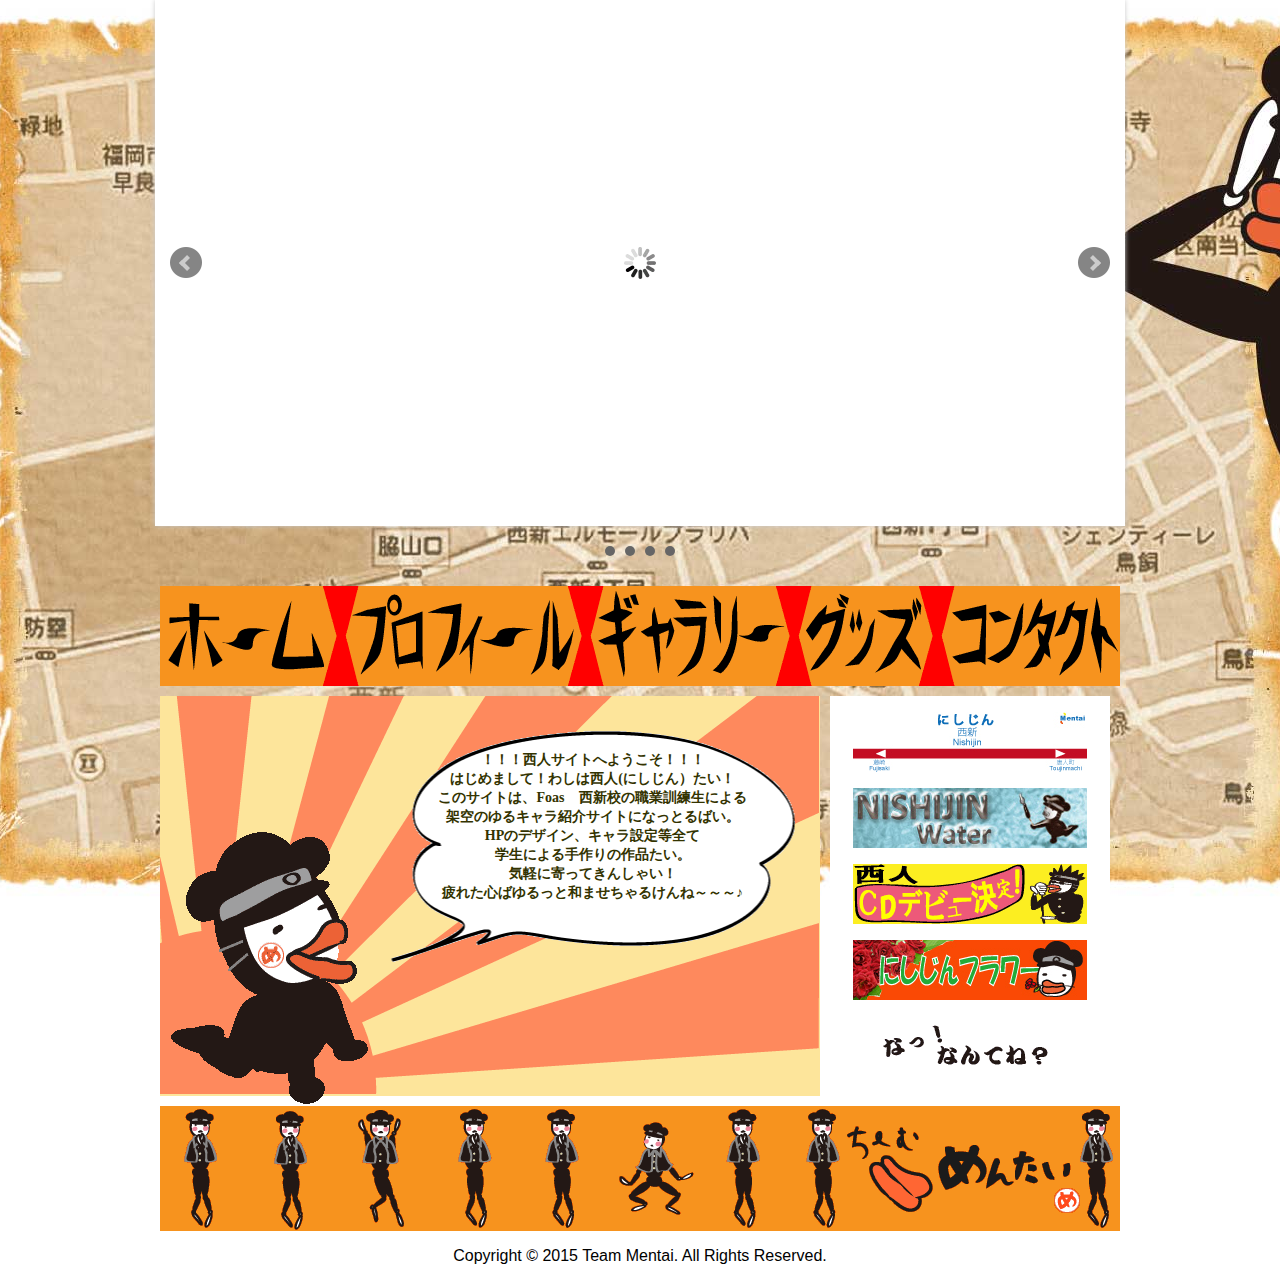
<file: index.html>
<!DOCTYPE html PUBLIC "-//W3C//DTD XHTML 1.0 Transitional//EN" "http://www.w3.org/TR/xhtml1/DTD/xhtml1-transitional.dtd">
<html xmlns="http://www.w3.org/1999/xhtml">
<head>
<meta http-equiv="Content-Type" content="text/html; charset=utf-8" />
<title>西新に西人あらわる</title>
<link href="base.css" rel="stylesheet" type="text/css" />
<!-- bxSlider CSS file -->
<link href="jquery.bxslider.css" rel="stylesheet" />
<script src="https://ajax.googleapis.com/ajax/libs/jquery/3.2.1/jquery.min.js"></script><!-- 必須 -->
<script src="jquery.bxslider.min.js"></script>
<script>
$(document).ready(function(){
$('.bxslider').bxSlider({
	auto: true,
	pause: 3500,
	});
});

</script>


</head>
<body>
<div id="wrapper">
<ul class="bxslider">
  <li><img src="img/top_2.gif" alt="西新トップページへ" width="960" height="500" /></li>
  <li><a href="nishijin.html"><img src="img/prof_3.gif" alt="" width="960" height="500" /></a></li>
  <li><a href="gallery_nishijin.html"><img src="img/gallery_nishijin.jpg" width="960" height="500" alt="西新のまちなみ" /></a></li>
  <li><a href="nishijin_goods.html"><img src="img/goods_home.gif" width="961" height="500" alt="西人グッズ" /></a></li>
</ul>
 

  <!--メニュー始まり-->
  <div id="menu">
  <img src="img/menu.gif" width="960" height="100" usemap="#Map" border="0" />
  <map name="Map" id="Map">
    <area shape="poly" coords="176,46,162,-1,-1,-6,-3,103,162,100" href="index.html" />
    <area shape="poly" coords="201,0,187,50,200,101,411,103,423,53,409,0" href="nishijin.html" />
    <area shape="poly" coords="443,-4,620,-1,631,51,616,100,445,101,431,53" href="gallery_nishijin.html" />
    <area shape="poly" coords="758,4,772,52" href="#" />
    <area shape="poly" coords="757,-1,773,50,761,102,651,101,639,50,652,-3" href="nishijin_goods.html" />
    <area shape="poly" coords="795,0,783,50,794,102,960,103,958,0" href="contact.html" />
  </map>
  </div><!--メニュー終 -->
  <div id="rap"> <!--メイン始まり-->
    <div id="main">
      <p class="padding10 float margin_top"><img src="img/top_main2.gif" width="200" height="400" alt="西人" /></p>
      <div class="right">
        <h3>！！！西人サイトへようこそ！！！<br />
          はじめまして！わしは西人(にしじん）たい！<br />
          このサイトは、Foas　西新校の職業訓練生による<br />
          架空のゆるキャラ紹介サイトになっとるばい。<br />
          HPのデザイン、キャラ設定等全て<br />
          学生による手作りの作品たい。<br />
          気軽に寄ってきんしゃい！<br />
          疲れた心ばゆるっと和ませちゃるけんね～～～♪<br />
        </h3>
        
      </div><!--right終わり-->
    </div><!--メイン終り-->
    <!--　サイド始まり-->
    <div id="side">
      <p><img src="img/bana_tasiro.jpg" width="234" height="60" class="margin_l33" /></p>
      <p><img src="img/nisijinsui.jpg" width="234" height="60" class="margin_l33" /></a></p>
      <p><img src="img/banner_sagami.gif" width="234" height="60" class="margin_l33" /></p>
      <p><img src="img/banner_florist_.jpg" alt="西新フラワー" width="234" height="60" class="margin_l33" /></p>
      <p><a href="tomotumaya.html"><img src="img/bana_tomotuma.gif" alt="西新に西人あらわる" width="234" height="60" class="margin_l33" /></a></p>
    </div><!--サイド終り--></div>
<!--フッター始まり-->
  <div id="fotter">
  <img src="img/mentai_foot.gif" width="960" height="125" alt="西新に西人あらわる" />
<p class="center">Copyright&nbsp;&copy;&nbsp;2015 Team&nbsp;Mentai. All Rights Reserved.</p>
  </div><!--フッター終り-->
</div>
</body>
</html>
</file>
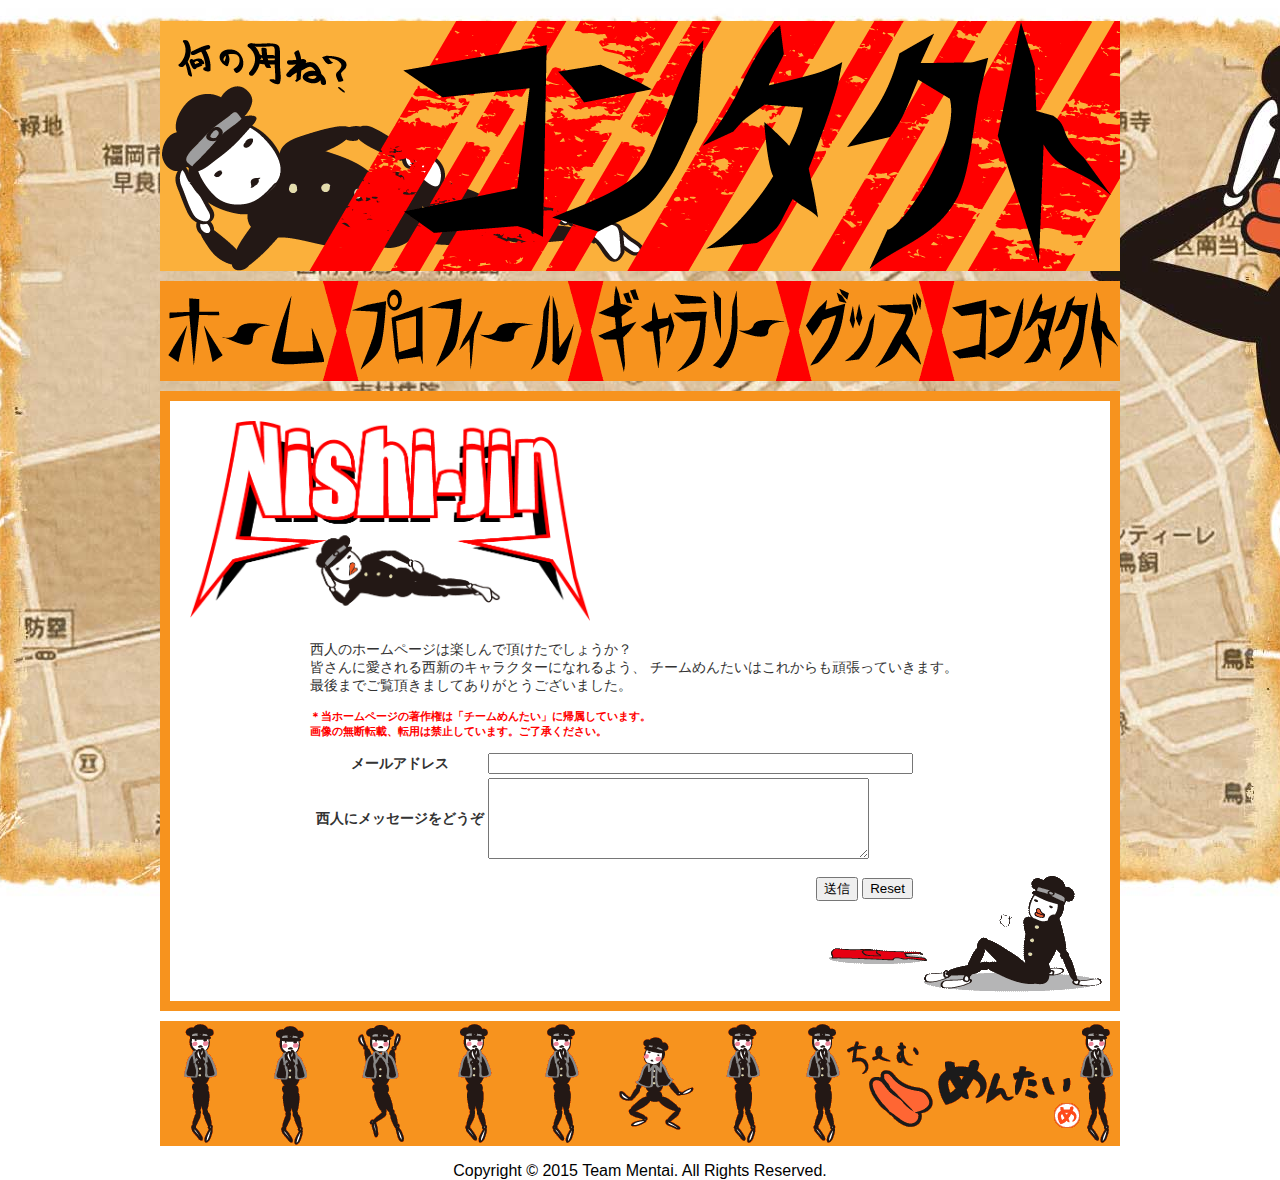
<file: contact.html>
<!DOCTYPE html PUBLIC "-//W3C//DTD XHTML 1.0 Transitional//EN" "http://www.w3.org/TR/xhtml1/DTD/xhtml1-transitional.dtd">
<html xmlns="http://www.w3.org/1999/xhtml">
<head>
<meta http-equiv="Content-Type" content="text/html; charset=utf-8" />
<title>西新に西人あらわる｜コンタクト</title>
<link href="base.css" rel="stylesheet" type="text/css" />
<!-- bxSlider CSS file -->
<link href="base.css" rel="stylesheet" type="text/css" />
<!-- bxSlider CSS file -->
<script src="http://code.jquery.com/jquery-1.10.1.min.js"></script><!-- 必須 -->
<link rel="stylesheet" href="heapshot.css">
<script src="jquery.imagesloaded.min.js" type="text/javascript"></script>
<script src="jQueryRotate.min.js" type="text/javascript"></script>
<script src="jquery.heapshot.js" type="text/javascript"></script>
<script>
jQuery(document).ready(function($) {
    $('.heapshot').heapshot();
});
</script>
</head>
<body>
<div id="wrapper">
  <div id="top">
    <h1><img src="img/contact_top.gif" width="960" height="250" alt="西新に西人があらわる　コンタクト" /></h1>
  </div>
 

  <!--メニュー始まり-->
  <div id="menu">
  <img src="img/menu.gif" width="960" height="100" usemap="#Map" border="0" />
  <map name="Map" id="Map">
    <area shape="poly" coords="176,46,162,-1,-1,-6,-3,103,162,100" href="index.html" />
    <area shape="poly" coords="201,0,187,50,200,101,411,103,423,53,409,0" href="nishijin.html" />
    <area shape="poly" coords="443,-4,620,-1,631,51,616,100,445,101,431,53" href="gallery_nishijin.html" />
    <area shape="poly" coords="758,4,772,52" href="#" />
    <area shape="poly" coords="757,-1,773,50,759,99,651,98,639,50,652,-3" href="nishijin_goods.html" />
    <area shape="poly" coords="795,0,783,50,794,102,960,103,958,0" href="#" />
  </map>
</div><!--メニュー終 -->
 <!--メイン始まり-->
  <div id="main6">
    <h2><img src="img/3gif.gif" width="400" height="200" alt="コンタクト" /></h2>
    <p class="margin120">西人のホームページは楽しんで頂けたでしょうか？<br />
    皆さんに愛される西新のキャラクターになれるよう、
    チームめんたいはこれからも頑張っていきます。<br />
    最後までご覧頂きましてありがとうございました。</p>
    <h3 class="margin120">＊当ホームページの著作権は「チームめんたい」に帰属しています。<br />
  画像の無断転載、転用は禁止しています。ご了承ください。</h3>
    <form action="" method="get" class="margin100">
    <table class="m_l5">
  <tr>
    <th scope="row">メールアドレス</th>
    <td><input name="mail" type="text" size="50" maxlength="50" /></td>
  </tr>
  <tr>
    <th scope="row">西人にメッセージをどうぞ</th>
    <td><label for="textarea"></label>
      <textarea name="textarea" id="textarea" cols="45" rows="5"></textarea></td>
  </tr>
  <tr>
    <th height="30" scope="row"></th>
    <td><p class="right"><input name="" type="submit" value="送信" />&nbsp;<input name="クリア" type="reset" /></p></td>
  </tr>
 
</table>
    </form>
  </div>
    <!--メイン終り-->
    <!--フッター始まり-->
    <div id="fotter">
  <img src="img/mentai_foot.gif" width="960" height="125" alt="西新に西人あらわる" />
<p class="center">Copyright&nbsp;&copy;&nbsp;2015 Team&nbsp;Mentai. All Rights Reserved.</p>
  </div><!--フッター終り-->
</div>
</body>
</html>
</file>
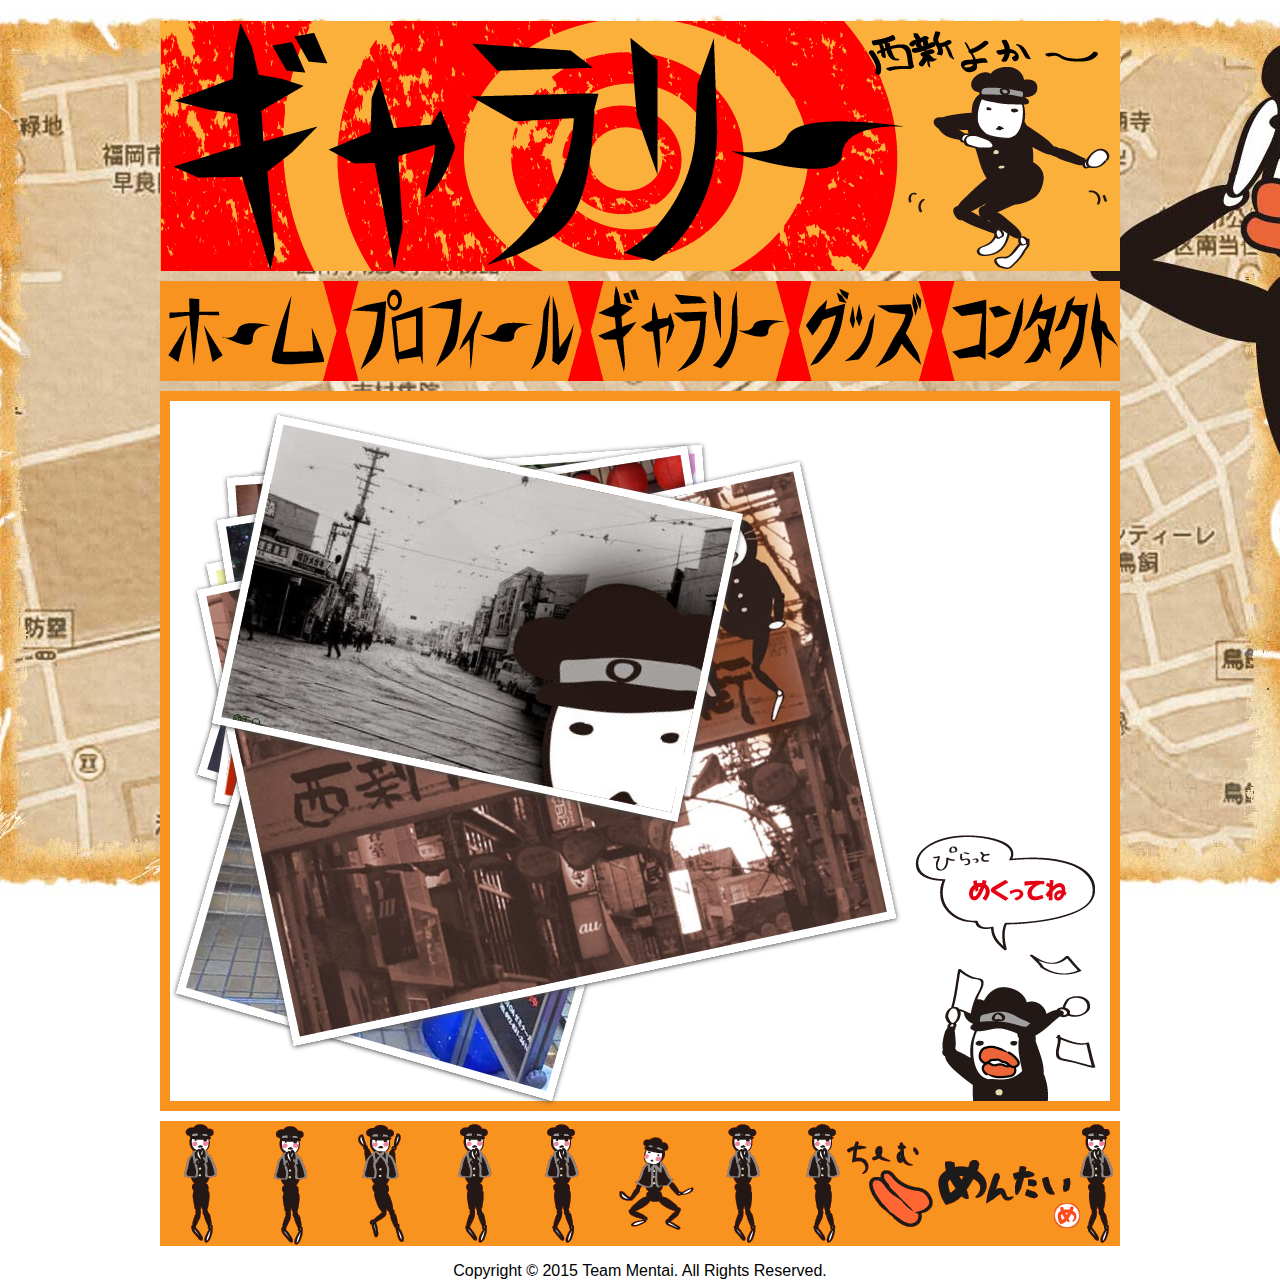
<file: gallery_nishijin.html>
<!DOCTYPE html PUBLIC "-//W3C//DTD XHTML 1.0 Transitional//EN" "http://www.w3.org/TR/xhtml1/DTD/xhtml1-transitional.dtd">
<html xmlns="http://www.w3.org/1999/xhtml">
<head>
<meta http-equiv="Content-Type" content="text/html; charset=utf-8" />
<title>西新に西人あらわる｜ギャラリー</title>
<link href="base.css" rel="stylesheet" type="text/css" />
<!-- bxSlider CSS file -->
<link href="base.css" rel="stylesheet" type="text/css" />
<!-- bxSlider CSS file -->
<script src="http://code.jquery.com/jquery-1.10.1.min.js"></script><!-- 必須 -->
<link rel="stylesheet" href="heapshot.css">
<script src="jquery.imagesloaded.min.js" type="text/javascript"></script>
<script src="jQueryRotate.min.js" type="text/javascript"></script>
<script src="jquery.heapshot.js" type="text/javascript"></script>
<script>
jQuery(document).ready(function($) {
    $('.heapshot').heapshot();
});
</script>
</head>
<body>
<div id="wrapper">
  <div id="top">
    <h1><img src="img/ga_top_2.gif" width="960" height="250" alt="西新のまちなみ" /></h1>
  </div>
 

  <!--メニュー始まり-->
  <div id="menu">
  <img src="img/menu.gif" width="960" height="100" usemap="#Map" border="0" />
  <map name="Map" id="Map">
    <area shape="poly" coords="176,46,162,-1,-1,-6,-3,103,162,100" href="index.html" />
    <area shape="poly" coords="201,0,187,50,200,101,411,103,423,53,409,0" href="nishijin.html" />
    <area shape="poly" coords="443,-3,620,0,631,52,616,101,445,102,431,54" href="gallery_nishijin.html" />
    <area shape="poly" coords="758,4,772,52" href="#" />
    <area shape="poly" coords="757,-1,773,50,759,99,651,98,639,50,652,-3" href="nishijin_goods.html" />
    <area shape="poly" coords="795,0,783,50,794,102,960,103,958,0" href="contact.html" />
  </map>
</div><!--メニュー終 -->
 <!--メイン始まり-->
  <div id="main4">
      <div id="gallery">
      <ul class="heapshot">
        <li><img src="img/matinami_1.jpg" width="460" height="299" alt="昔の西新" /></li>
        <li><img src="img/sepia.jpg" width="600" height="450" alt="西新商店街" /></li>
        <li><img src="img/muchan.jpg" width="460" height="300" alt="むっちゃん饅頭" /></li>
      <li><img src="img/foas.jpg" width="375" height="500" alt="ＦＯＡＳ" /></li>
      <li><img src="img/prariva.jpg" width="460" height="345" alt="西新プラリバ" /></li>
      <li><img src="img/syu_2.jpg" width="460" height="345" alt="修猷館" /></li>
      <li><img src="img/onigiri.gif" width="460" height="345" alt="めんたいおにぎり" /></li>
      <li><img src="img/nishijin_r.jpg" width="460" height="345" alt="西新のリヤカー隊" /></li>
      <li><img src="img/ichigo.jpg" width="450" height="338" alt="苺" /></li>
      <li><img src="img/tetudai.gif" width="400" height="300" alt="西新リヤカー" /></li>
      </ul>
    </div>
    </div>
    <!--メイン終り-->
    <!--フッター始まり-->
    <div id="fotter">
  <img src="img/mentai_foot.gif" width="960" height="125" alt="西新に西人あらわる" />
<p class="center">Copyright&nbsp;&copy;&nbsp;2015 Team&nbsp;Mentai. All Rights Reserved.</p>
  </div><!--フッター終り-->
</div>
</body>
</html>
</file>
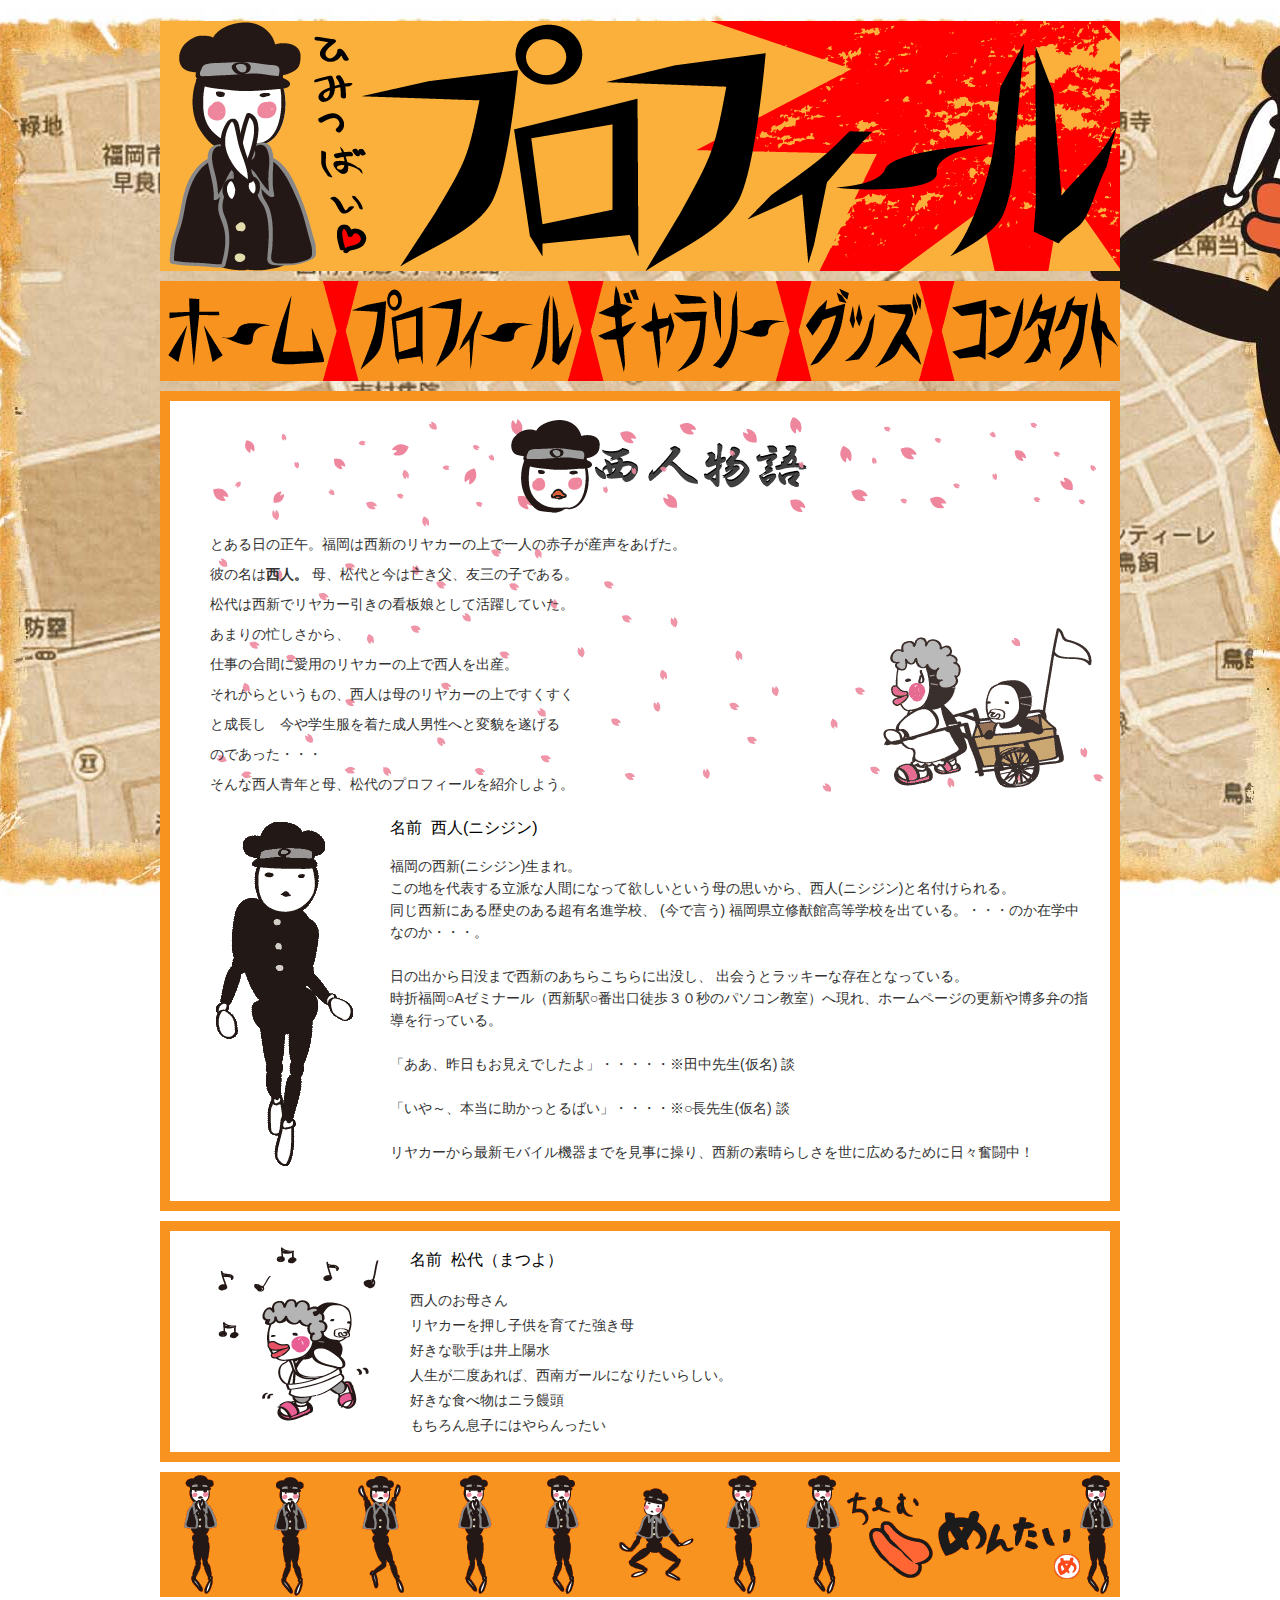
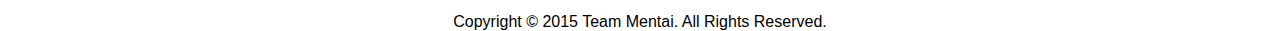
<file: nishijin.html>
<!DOCTYPE html PUBLIC "-//W3C//DTD XHTML 1.0 Transitional//EN" "http://www.w3.org/TR/xhtml1/DTD/xhtml1-transitional.dtd">
<html xmlns="http://www.w3.org/1999/xhtml">
<head>
<meta http-equiv="Content-Type" content="text/html; charset=utf-8" />
<title>西新に西人あらわる｜プロフィール</title>
<link href="base.css" rel="stylesheet" type="text/css" />
<!-- bxSlider CSS file -->
<link href="jquery.bxslider.css" rel="stylesheet" />
<script src="http://code.jquery.com/jquery-1.10.1.min.js"></script><!-- 必須 -->
<script src="jquery.bxslider.min.js"></script>
<script>
$(document).ready(function(){
$('.bxslider').bxSlider({
	auto: true,
	pause: 3500,
	});
});

</script>


</head>
<body>
<div id="wrapper">
  <div id="top">
    <h1><img src="img/prof_top_2.gif" width="960" height="250" alt="西人プロフィール" /></h1>
  </div>
 

  <!--メニュー始まり-->
  <div id="menu">
  <img src="img/menu.gif" alt="メニュー" width="960" height="100" usemap="#Map" border="0" />
  <map name="Map" id="Map">
    <area shape="poly" coords="176,46,162,-1,-1,-6,-3,103,162,100" href="index.html" />
    <area shape="poly" coords="201,0,187,50,200,101,411,103,423,53,409,0" href="nishijin.html" />
    <area shape="poly" coords="442,-4,619,-1,630,51,615,100,444,101,430,53" href="gallery_nishijin.html" />
    <area shape="poly" coords="758,4,772,52" href="#" />
    <area shape="poly" coords="757,-1,773,50,759,99,651,98,639,50,652,-3" href="nishijin_goods.html" />
    <area shape="poly" coords="796,0,784,50,795,102,961,103,959,0" href="contact.html" />
  </map>
  </div><!--メニュー終 -->
  <div id="title">
    <p><img src="img/story_title.gif" width="900" height="100" alt="西人物語" /></p>
    <p>とある日の正午。福岡は西新のリヤカーの上で一人の赤子が産声をあげた。<br />
      彼の名は<strong>西人。</strong>
    母、松代と今は亡き父、友三の子である。<br />
    松代は西新でリヤカー引きの看板娘として活躍していた。<br />
    あまりの忙しさから、<br />
    仕事の合間に愛用のリヤカーの上で西人を出産。<br />
    それからというもの、西人は母のリヤカーの上ですくすく<br />
    と成長し　今や学生服を着た成人男性へと変貌を遂げる<br />
    のであった・・・<br />
      そんな西人青年と母、松代のプロフィールを紹介しよう。</p>
  </div>
 <!--メイン始まり-->
 <div id="main2">
  <p class="margin_bottom"><img src="img/model.gif" alt="西人" width="200" height="350" class="float" /></p>
   <p class="font2">
    名前&nbsp;&nbsp;西人(ニシジン)</p>
    <p class="font3">
福岡の西新(ニシジン)生まれ。<br />
この地を代表する立派な人間になって欲しいという母の思いから、西人(ニシジン)と名付けられる。<br />
同じ西新にある歴史のある超有名進学校、
(今で言う)&nbsp;福岡県立修猷館高等学校を出ている。・・・のか在学中なのか・・・。<br /><br />
日の出から日没まで西新のあちらこちらに出没し、
出会うとラッキーな存在となっている。<br />
時折福岡○Aゼミナール（西新駅○番出口徒歩３０秒のパソコン教室）へ現れ、ホームページの更新や博多弁の指導を行っている。<br /><br />
「ああ、昨日もお見えでしたよ」・・・・・※田中先生(仮名) 談<br /><br />
「いや～、本当に助かっとるばい」・・・・※○長先生(仮名) 談<br /><br />
リヤカーから最新モバイル機器までを見事に操り、西新の素晴らしさを世に広めるために日々奮闘中！ </p>  
 </div>
  <div id="main3">
      <img src="img/matuyo.gif" alt="松代" width="200" height="200" class="float padding10" />
      <p class="font2">名前&nbsp;&nbsp;松代（まつよ）</p>
      <p class="font3">
      西人のお母さん<br />
      リヤカーを押し子供を育てた強き母<br />
      好きな歌手は井上陽水<br />
      人生が二度あれば、西南ガールになりたいらしい。<br />
      好きな食べ物はニラ饅頭<br />
    もちろん息子にはやらんったい</p> 
  </div><!--メイン終り-->
  
  <!--フッター始まり-->
  <div id="fotter">
  <img src="img/mentai_foot.gif" width="960" height="125" alt="西新に西人あらわる" />
<p class="center">Copyright&nbsp;&copy;&nbsp;2015 Team&nbsp;Mentai. All Rights Reserved.</p>
  </div><!--フッター終り-->
</div>
</body>
</html>
</file>
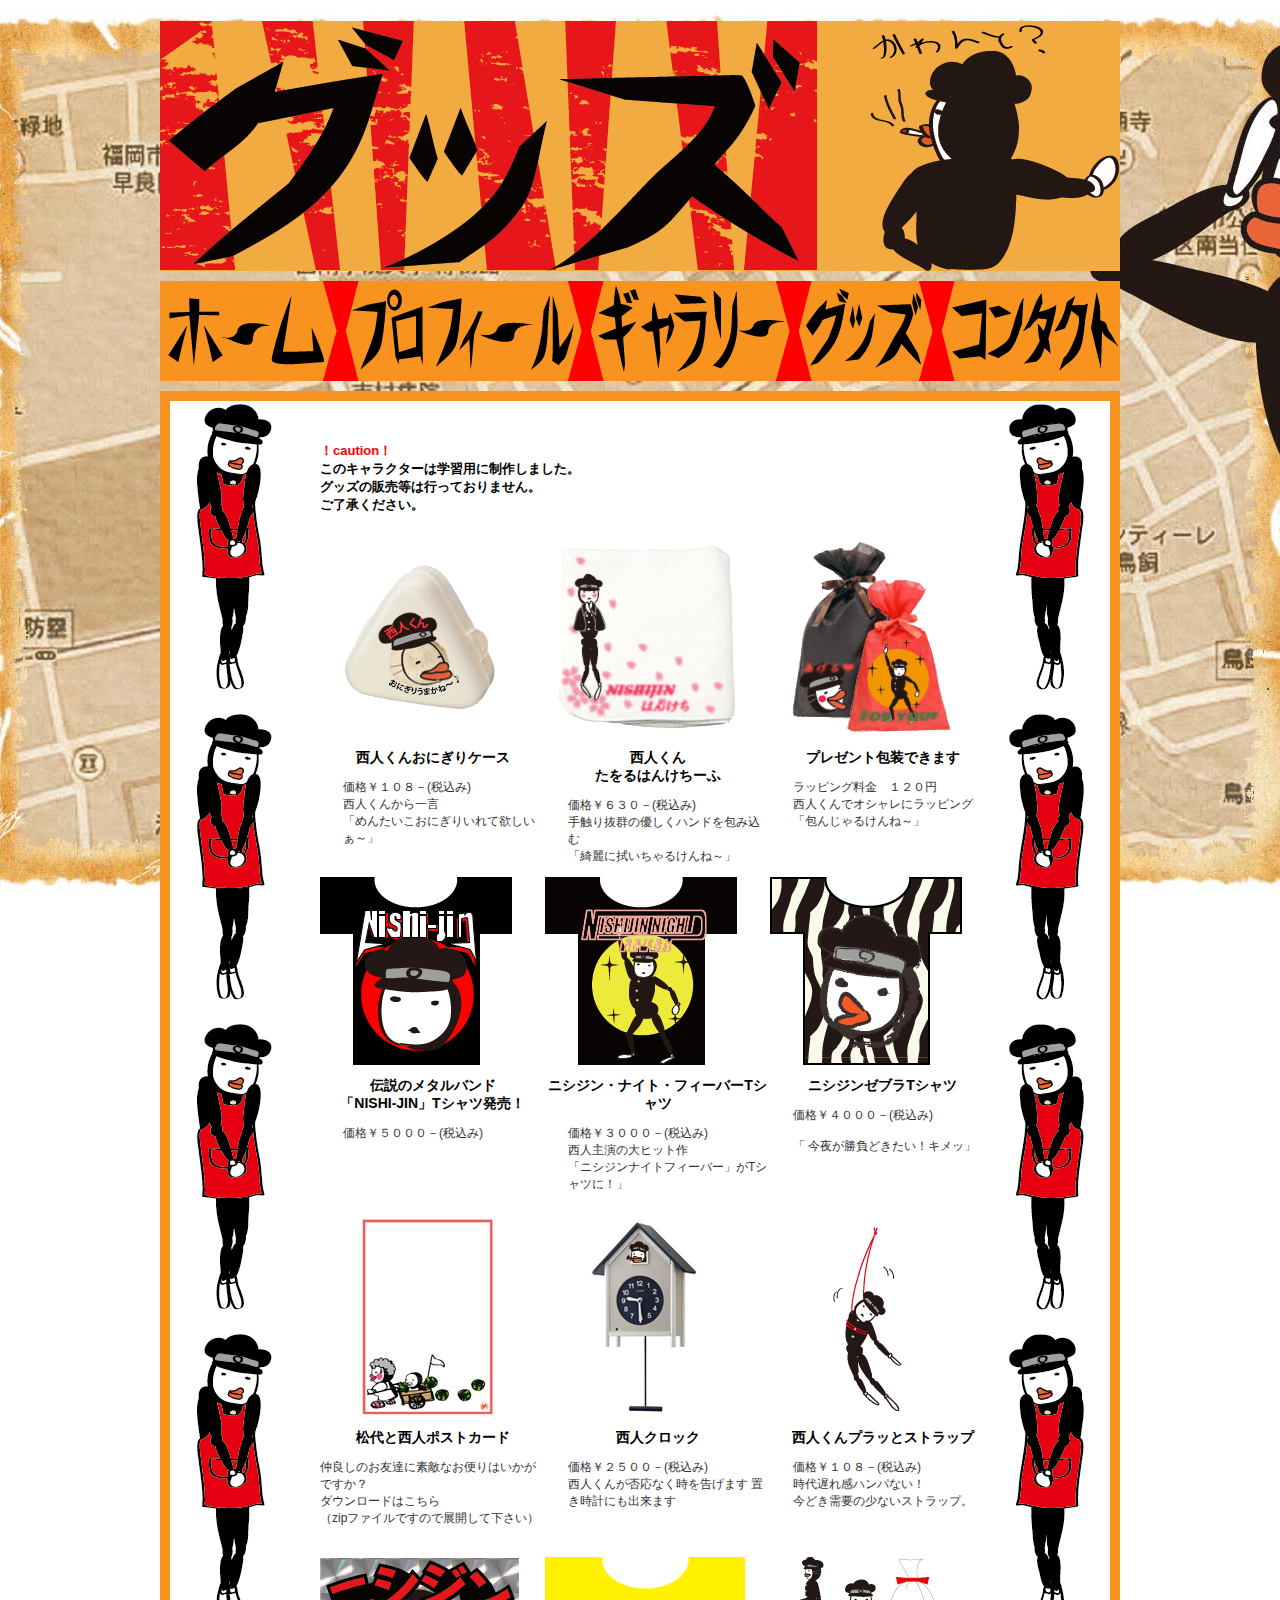
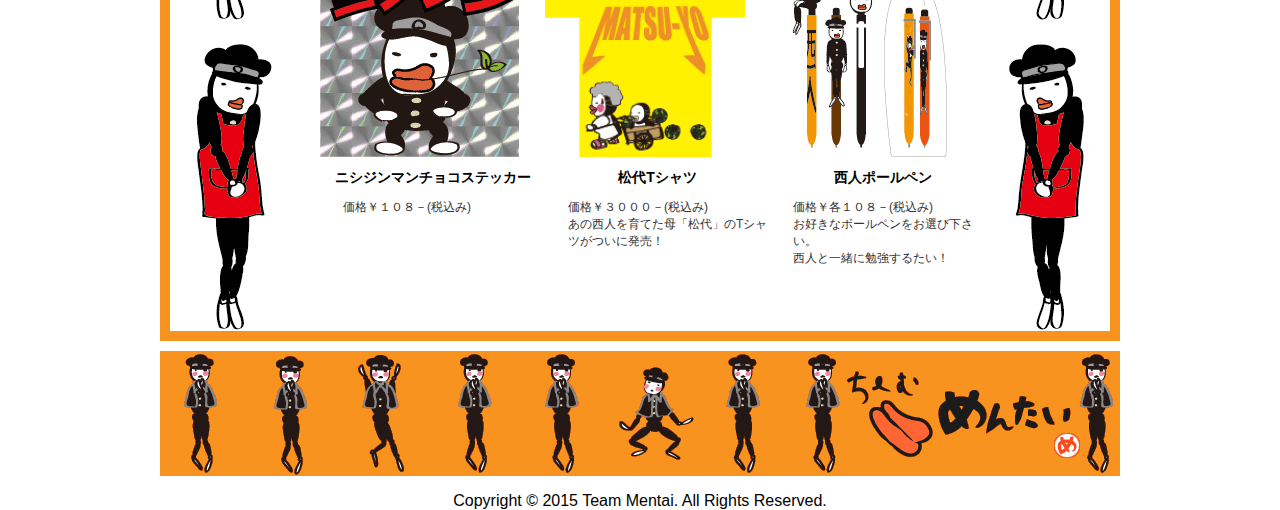
<file: nishijin_goods.html>
<!DOCTYPE html PUBLIC "-//W3C//DTD XHTML 1.0 Transitional//EN" "http://www.w3.org/TR/xhtml1/DTD/xhtml1-transitional.dtd">
<html xmlns="http://www.w3.org/1999/xhtml">
<head>
<meta http-equiv="Content-Type" content="text/html; charset=utf-8" />
<title>西新に西人あらわる｜グッズ</title>
<link href="base.css" rel="stylesheet" type="text/css" />
<!-- bxSlider CSS file -->
<link href="base.css" rel="stylesheet" type="text/css" />
<!-- bxSlider CSS file -->
<script src="http://code.jquery.com/jquery-1.10.1.min.js"></script><!-- 必須 -->
<link rel="stylesheet" href="heapshot.css">
<script src="jquery.imagesloaded.min.js" type="text/javascript"></script>
<script src="jQueryRotate.min.js" type="text/javascript"></script>
<script src="jquery.heapshot.js" type="text/javascript"></script>
<script>
jQuery(document).ready(function($) {
    $('.heapshot').heapshot();
});
function MM_swapImgRestore() { //v3.0
  var i,x,a=document.MM_sr; for(i=0;a&&i<a.length&&(x=a[i])&&x.oSrc;i++) x.src=x.oSrc;
}
function MM_preloadImages() { //v3.0
  var d=document; if(d.images){ if(!d.MM_p) d.MM_p=new Array();
    var i,j=d.MM_p.length,a=MM_preloadImages.arguments; for(i=0; i<a.length; i++)
    if (a[i].indexOf("#")!=0){ d.MM_p[j]=new Image; d.MM_p[j++].src=a[i];}}
}

function MM_findObj(n, d) { //v4.01
  var p,i,x;  if(!d) d=document; if((p=n.indexOf("?"))>0&&parent.frames.length) {
    d=parent.frames[n.substring(p+1)].document; n=n.substring(0,p);}
  if(!(x=d[n])&&d.all) x=d.all[n]; for (i=0;!x&&i<d.forms.length;i++) x=d.forms[i][n];
  for(i=0;!x&&d.layers&&i<d.layers.length;i++) x=MM_findObj(n,d.layers[i].document);
  if(!x && d.getElementById) x=d.getElementById(n); return x;
}

function MM_swapImage() { //v3.0
  var i,j=0,x,a=MM_swapImage.arguments; document.MM_sr=new Array; for(i=0;i<(a.length-2);i+=3)
   if ((x=MM_findObj(a[i]))!=null){document.MM_sr[j++]=x; if(!x.oSrc) x.oSrc=x.src; x.src=a[i+2];}
}
</script>
</head>
<body onload="MM_preloadImages('img/clock_big.gif')">
<div id="wrapper">
  <div id="top">
    <h1><img src="img/goods_top.gif" width="960" height="250" alt="西人のグッズ" /></h1>
  </div>
 

  <!--メニュー始まり-->
  <div id="menu">
  <img src="img/menu.gif" width="960" height="100" usemap="#Map" border="0" />
  <map name="Map" id="Map">
    <area shape="poly" coords="176,46,162,-1,-1,-6,-3,103,162,100" href="index.html" />
    <area shape="poly" coords="201,0,187,50,200,101,411,103,423,53,409,0" href="nishijin.html" />
    <area shape="poly" coords="443,-4,620,-1,631,51,616,100,445,101,431,53" href="gallery_nishijin.html" />
    <area shape="poly" coords="758,4,772,52" href="#" />
    <area shape="poly" coords="758,-3,774,48,762,99,652,100,640,48,653,-5" href="nishijin_goods.html" />
    <area shape="poly" coords="795,0,783,50,794,102,960,103,958,0" href="contact.html" />
  </map>
</div><!--メニュー終 -->
 <!--メイン始まり-->
<div id="main5">
<h2><span class="font_caution">！caution！</span><br />このキャラクターは学習用に制作しました。<br />
グッズの販売等は行っておりません。<br />
ご了承ください。</h2>
<div class="clear">
    <!--クリア始まり-->
    <div class="float">
    <!--フロート始まり-->
  <div class="box_goods float">
  <!--グッズボックス-->
    <p><img src="img/case_back.png" width="200" height="200" alt="おにぎりケース" /></p>
    <h4>西人くんおにぎりケース</h4>

<p class="m_l5">価格￥１０８－(税込み)<br />
西人くんから一言<br />「めんたいこおにぎりいれて欲しいぁ～」
</p>
    </div>
    <!--グッズボックス終り-->
  <div class="box_goods float">
 <!--グッズボックス-->
    <p><img src="img/hankachi_back.gif" width="200" height="200" alt="はんけちーふ" /></p>
    <h4>西人くん<br />
たをるはんけちーふ</h4>
<p class="m_l5">価格￥６３０－(税込み)<br />
手触り抜群の優しくハンドを包み込む
<br />「綺麗に拭いちゃるけんね～」
</p>
    </div>
    <!--グッズボックス終り-->
      <div class="box_goods float">
       <!--グッズボックス-->
    <p><img src="img/present.gif" width="200" height="200" alt="西人くんラッピング" /></p>
    <h4>プレゼント包装できます</h4>
<p class="m_l5">ラッピング料金　１２０円<br />
西人くんでオシャレにラッピング
<br />「包んじゃるけんね～」
</p>
    </div>
    <!--グッズボックス終り-->
   </div>
   <!--フロート終り-->
  </div>
      <div class="clear">
      <!--クリア―-->
    <div class="float">
    <!--フロート始まり-->
  <div class="box_goods float">
  <!--グッズボックス-->
    <p><img src="img/Tshirts_2.gif" width="192" height="188" alt="Tシャツメタルバージョン" /></p>
    <h4>伝説のメタルバンド<br />「NISHI-JIN」Tシャツ発売！</h4>
  <p class="m_l5">価格￥５０００－(税込み)</p>
  </div>
  <!--グッズボックス終り-->
  <div class="box_goods float">
 <!--グッズボックス-->
          <p><img src="img/Tshirts.gif" width="192" height="188" alt="ニシジン・ナイト・フィーバーＴシャツ" /></p>
          <h4>ニシジン・ナイト・フィーバーTシャツ</h4>

<p class="m_l5">価格￥３０００－(税込み)<br />
西人主演の大ヒット作<br />「ニシジンナイトフィーバー」がTシャツに！」
</p>
    </div>
    <!--グッズボックス終り-->
      <div class="box_goods float">
          <p><img src="img/zebra.gif" width="192" height="188" alt="Tシャツゼブラ" /></p>
          <h4>ニシジンゼブラTシャツ
</h4>
<p class="m_l5">価格￥４０００－(税込み)<br />
<br />「
今夜が勝負どきたい！キメッ」
</p>
 </div>
    <!--グッズボックス終り-->
   </div>
   <!--フロート終り-->
   </div>
   <!--クリア―終り-->
   <div class="clear">
      <!--クリア―-->
    <div class="float">
    <!--フロート始まり-->
  <div class="box_goods float">
  <!--グッズボックス-->
    <p><img src="img/postcard.jpg" alt="ポストカード" width="135" height="200" class="m_l20" /></p>
    <h4>松代と西人ポストカード</h4>
    <p>仲良しのお友達に素敵なお便りはいかがですか？<br />
      <a href="postcard.zip" target="_blank">ダウンロードはこちら</a><br />
      （zipファイルですので展開して下さい）</p>
  </div>
  <!--グッズボックス終り-->
  <div class="box_goods float">
  <!--グッズボックス-->
    <p><a href="#" onmouseout="MM_swapImgRestore()" onmouseover="MM_swapImage('Image10','','img/clock_big.gif',1)"><img src="img/clock_small.jpg" alt="西人くん鳩時計" width="200" height="200" id="Image10" /></a></p>
    <h4>西人クロック</h4>
    <p class="m_l5">価格￥２５００－(税込み)<br />
    西人くんが否応なく時を告げます
置き時計にも出来ます</p>
    </div>
    <!--グッズボックス終り-->
      <div class="box_goods float">
          <p><img src="img/burabura.gif" width="200" height="200" alt="西人くんプラッとストラップ" /></p>
          <h4>西人くんプラッとストラップ</h4>
<p class="m_l5">価格￥１０８－(税込み)<br />
時代遅れ感ハンパない！<br />
今どき需要の少ないストラップ。</p>
 </div>
    <!--グッズボックス終り-->
   </div>
   <!--フロート終り-->
   </div>
   <!--クリア―終り-->
   
      <div class="clear">
      <!--クリア―-->
    <div class="float">
    <!--フロート始まり-->
  <div class="box_goods float">
  <!--グッズボックス-->
    <p><img src="img/nishijin-man_goods.gif" width="200" height="200" alt="シール" /></p>
    <h4>ニシジンマンチョコステッカー</h4>
  <p class="m_l5">価格￥１０８－(税込み)</p>
  </div>
  <!--グッズボックス終り-->
  <div class="box_goods float">
 <!--グッズボックス-->
        <p><img src="img/matsuyo_t.gif" width="200" height="200" alt="松代Ｔシャツ" /></p>
          <h4>松代Tシャツ</h4>

<p class="m_l5">価格￥３０００－(税込み)<br />
あの西人を育てた母「松代」のTシャツがついに発売！</p>
    </div>
    <!--グッズボックス終り-->
      <div class="box_goods float">
          <p><img src="img/pen.png" width="200" height="200" alt="西人ボールペン" /></p>
          <h4>西人ポールペン</h4>
<p class="m_l5">価格￥各１０８－(税込み)
<br />お好きなボールペンをお選び下さい。<br />
西人と一緒に勉強するたい！
</p>
 </div>
    <!--グッズボックス終り-->
   </div>
   <!--フロート終り-->
   </div>
   <!--クリア―終り-->
　 </div>
<!--メイン終り-->
    <!--フッター始まり-->
    <div class="clear" id="fotter">
      <img src="img/mentai_foot.gif" width="960" height="125" alt="西新に西人あらわる" />
<p class="center">Copyright&nbsp;&copy;&nbsp;2015 Team&nbsp;Mentai. All Rights Reserved.</p>
</div><!--フッター終り-->
</body>
</html>
</file>
<file: base.css>
@charset "utf-8";
body {
	margin: 0px;
	font-family: "Arial Black", Gadget, sans-serif;
	background-image: url(img/back_3.jpg);
	background-attachment: fixed;
	background-repeat: no-repeat;
	background-position: center top;
}
#wrapper {
	margin: auto;
	height: auto;
	width: 960px;
}

#top {
	height: 250px;
	width: 960px;
	margin-top: 0px;
	margin-right: 0px;
	margin-bottom: 10px;
	margin-left: 0px;
}
#menu {
	height: 100px;
	width: 960px;
	background-color: rgba(255,255,204,1);
	padding: 0px;
	margin-bottom: 10px;
}
#title {
	height: 400px;
	width: 900px;
	background-color: rgba(255,255,255,1);
	background-image: url(img/story_back.gif);
	background-repeat: no-repeat;
	background-position: right bottom;
	padding-right: 20px;
	padding-left: 20px;
	border-top-width: 10px;
	border-right-width: 10px;
	border-left-width: 10px;
	border-top-style: solid;
	border-right-style: solid;
	border-left-style: solid;
	border-top-color: rgba(247,147,30,1);
	border-right-color: rgba(247,147,30,1);
	border-left-color: rgba(247,147,30,1);
}
#main3 p {
	line-height: 25px;
}
#main2 p {
	line-height: 22px;
}


#title p {
	font-size: 14px;
	color: rgba(51,51,51,1);
	line-height: 30px;
	margin-left: 20px;
}


#main {
	height: 400px;
	width: 660px;
	float: left;
	background-color: rgba(255,255,255,1);
	background-image: url(img/mainback.gif);
	background-repeat: no-repeat;
	margin-bottom: 10px;
}
#main2 {
	width: 900px;
	height: 400px;
	float: left;
	background-color: rgba(255,255,255,1);
	padding-right: 20px;
	padding-left: 20px;
	border-right-width: 10px;
	border-left-width: 10px;
	border-right-style: solid;
	border-left-style: solid;
	border-right-color: rgba(247,147,30,1);
	border-left-color: rgba(247,147,30,1);
	border-bottom-width: 10px;
	border-bottom-style: solid;
	border-bottom-color: rgba(247,147,30,1);
}

#main3 {
	height: auto;
	width: 900px;
	float: left;
	background-color: rgba(255,255,255,1);
	margin-top: 10px;
	margin-bottom: 10px;
	padding-right: 20px;
	padding-left: 20px;
	border-right-width: 10px;
	border-bottom-width: 10px;
	border-left-width: 10px;
	border-right-style: solid;
	border-bottom-style: solid;
	border-left-style: solid;
	border-right-color: rgba(247,147,30,1);
	border-bottom-color: rgba(247,147,30,1);
	border-left-color: rgba(247,147,30,1);
	border-top-width: 10px;
	border-top-style: solid;
	border-top-color: rgba(247,147,30,1);
}
.m_l20 {
	margin-left: 40px;
}

#main4 {
	height: 700px;
	width: 900px;
	margin-top: 10px;
	margin-bottom: 10px;
	padding-right: 20px;
	padding-left: 20px;
	border-right-width: 10px;
	border-bottom-width: 10px;
	border-left-width: 10px;
	border-right-style: solid;
	border-bottom-style: solid;
	border-left-style: solid;
	border-right-color: rgba(247,147,30,1);
	border-bottom-color: rgba(247,147,30,1);
	border-left-color: rgba(247,147,30,1);
	border-top-width: 10px;
	border-top-style: solid;
	border-top-color: rgba(247,147,30,1);
	background-image: url(img/mekuri4.gif);
	background-repeat: no-repeat;
	background-position: right bottom;
	background-color: rgba(255,255,255,1);
}
#main5 {
	height: 1500px;
	width: 790px;
	margin-top: 10px;
	margin-bottom: 10px;
	border-right-width: 10px;
	border-bottom-width: 10px;
	border-left-width: 10px;
	border-right-style: solid;
	border-bottom-style: solid;
	border-left-style: solid;
	border-right-color: rgba(247,147,30,1);
	border-bottom-color: rgba(247,147,30,1);
	border-left-color: rgba(247,147,30,1);
	border-top-width: 10px;
	border-top-style: solid;
	border-top-color: rgba(247,147,30,1);
	background-color: rgba(255,255,255,1);
	padding-top: 30px;
	background-image: url(img/goods_back.gif);
	background-repeat: repeat-y;
	padding-left: 150px;
	background-position: center;
}
#main5 h2 {
	font-size: 13px;
}
.red {
}
.font_caution {
	color: rgba(255,0,0,1);
}



#main5 .clear .float .box_goods.float p a {
	color: rgba(51,51,51,1);
	text-decoration: none;
}
#main5 .clear .float .box_goods.float p a:hover {
	color: rgba(247,147,30,1);
}


#main5 .clear .float .box_goods.float p {
	font-size: 12px;
	color: rgba(51,51,51,1);
}
#main5 .clear .float .box_goods.float h4 {
	font-size: 14px;
	text-align: center;
}
#main6 {
	height: 600px;
	width: 900px;
	background-color: rgba(255,255,255,1);
	margin-top: 10px;
	margin-bottom: 10px;
	padding-right: 20px;
	padding-left: 20px;
	border-right-width: 10px;
	border-bottom-width: 10px;
	border-left-width: 10px;
	border-right-style: solid;
	border-bottom-style: solid;
	border-left-style: solid;
	border-right-color: rgba(247,147,30,1);
	border-bottom-color: rgba(247,147,30,1);
	border-left-color: rgba(247,147,30,1);
	border-top-width: 10px;
	border-top-style: solid;
	border-top-color: rgba(247,147,30,1);
	background-image: url(img/4gif.gif);
	background-repeat: no-repeat;
	background-position: right bottom;
}
#wrapper #main6 h3 {
	font-size: 11px;
	color: rgba(255,0,0,1);
}
#wrapper #main6 p {
	font-size: 14px;
	color: rgba(51,51,51,1);
}


#table {

}
#wrapper #main6 form .m_l5 tr th {
	font-size: 14px;
	color: rgba(51,51,51,1);
}
.right {
	text-align: right;
}





.box_float {
	width: 800px;
}
#side {
	height: 400px;
	width: 280px;
	float: left;
	background-color: rgba(255,255,255,1);
	margin-left: 10px;
}


#main .right {
	float: left;
	height: 235px;
	width: 365px;
	padding-top: 10px;
	padding-right: 20px;
	padding-bottom: 10px;
	padding-left: 25px;
	margin-top: 30px;
	margin-right: 10px;
	margin-bottom: 5px;
	margin-left: 5px;
	font-family: "Comic Sans MS", cursive;
	font-size: 12px;
	color: rgba(51,51,0,1);
	background-image: url(img/hukudasi.gif);
	background-position: center top;
	text-align: center;
}
.margin100 {
	margin-left: 100px;
}
.margin120 {
	margin-left: 120px;
}




#main .box_pr p {
	margin-top: 50px;
	line-height: 24px;
}

#fotter {
	width: 960px;
	background-color: rgba(247,147,30,1);
	clear: both;
	height: 125px;
	color: rgba(0,0,0,1);
}

#wrapper #main5 h4 {
	font-size: 14px;
	margin: 0px;
	padding: 0px;
}
#wrapper #main5 p {
	font-size: 12px;
}


.margin_top {
	margin-top: 10px;
}
.font {
	color: rgba(255,102,0,1);
}
.m_top30 {
	margin-top: 30px;
}
.font2 {
	font-size: 16px;
	color: rgba(0,0,0,1);
}
.font3 {
	font-size: 14px;
	color: rgba(51,51,51,1);
	line-height: 18px;
}

.float {
	float: left;
}
.m_top10 {
	margin-top: 10px;
}
.m_l5 {
	margin-left: 23px;
}


.center {
	text-align: center;
}

.margin_l33 {
	margin-left: 23px;
}

.padding10 {
	padding: 10px;
}
.clear {
	clear: both;
}

.box{
	width: 650px;
	height: auto;
	background-color: #FF9900;
}
.box_goods {
	height: 340px;
	width: 225px;
}
.m_l180 {
	margin-left: 180px;
}
.m_top20 {
	margin-top: 20px;
}



.box_pr {
	height: auto;
	width: 600px;
}
}
</file>
<file: heapshot.css>
.heapshot {
    position: relative;
    margin: 50px;
}

.heapshot li {
	position: absolute;
	top: 1px;
	left: -1px;
	width: auto;
	list-style-type: none;
}

.heapshot li.current {
    cursor: pointer;
}

.heapshot li img {
    max-width: none;
    border: 8px solid #FFF;
    -webkit-box-shadow: 0px 1px 5px 0px #4A4A4A;
       -moz-box-shadow: 0px 1px 5px 0px #4a4a4a;
            box-shadow: 0px 1px 5px 0px #4A4A4A;
}
</file>
